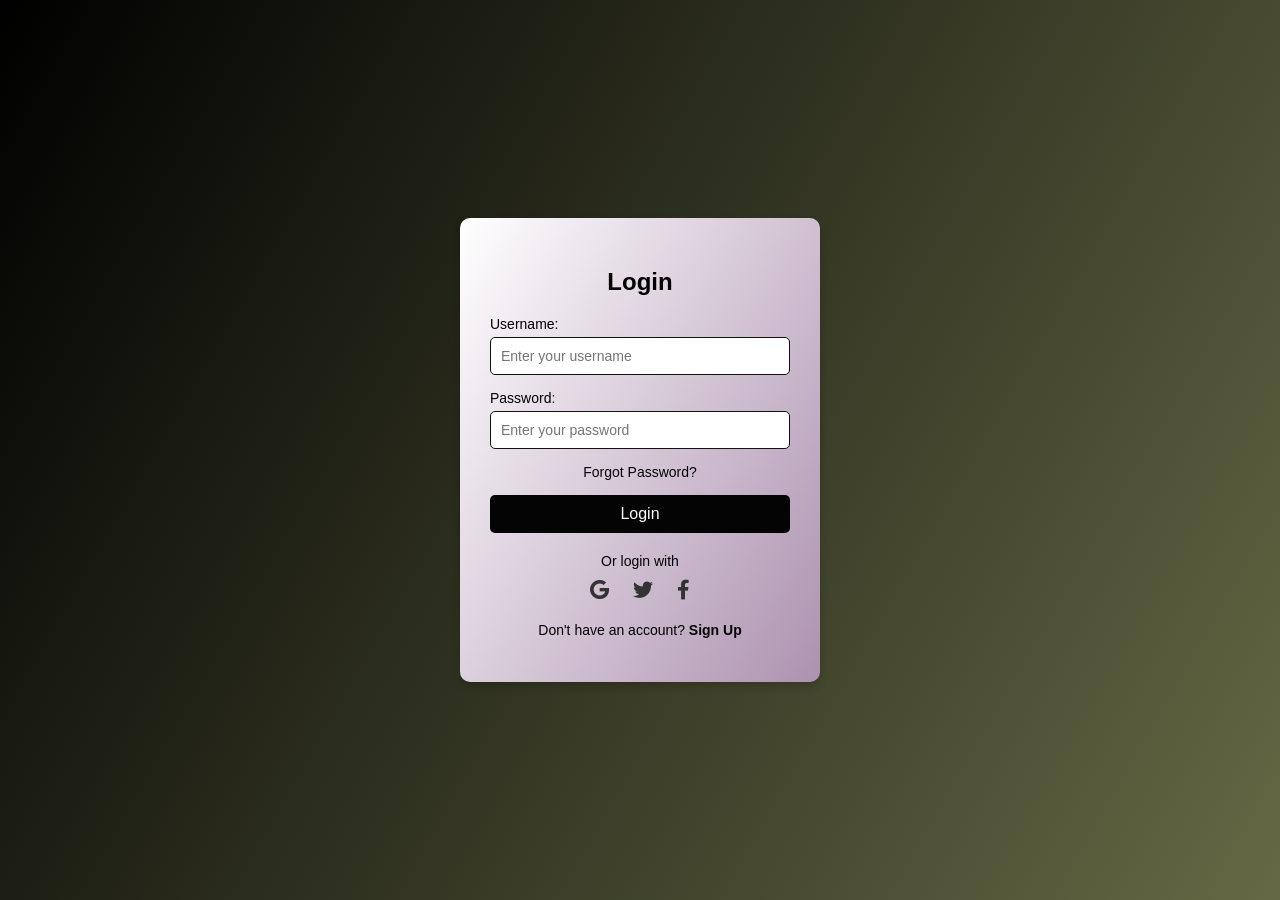
<file: index.html>
<!DOCTYPE html>
<html lang="en">
<head>
    <meta charset="UTF-8">
    <meta name="viewport" content="width=device-width, initial-scale=1.0">
    <title>Login Page</title>
    <link rel="stylesheet" href="styles.css">
    <link rel="stylesheet" href="https://cdnjs.cloudflare.com/ajax/libs/font-awesome/6.0.0-beta3/css/all.min.css">
</head>
<body>
    <div class="login-container">
        <h2>Login</h2>
        <form id="loginForm">
            <label for="username">Username:</label>
            <input type="text" id="username" name="username" placeholder="Enter your username" required>
            
            <label for="password">Password:</label>
            <input type="password" id="password" name="password" placeholder="Enter your password" required>

            <a href="forgot.html" class="forgot-password-link">Forgot Password?</a>
            
            <button type="submit">Login</button>
            <p id="error-message" class="error-message"></p>
        </form>

        <!-- Social Media Icons -->
        <div class="social-login">
            <p>Or login with</p>
            <a href="#" class="social-icon"><i class="fab fa-google"></i></a>
            <a href="#" class="social-icon"><i class="fab fa-twitter"></i></a>
            <a href="#" class="social-icon"><i class="fab fa-facebook-f"></i></a>
        </div>

        <!-- Sign Up Link -->
        <p class="signup-link">Don't have an account? <a href="signup.html">Sign Up</a></p>
    </div>
    <script src="script.js"></script>
</body>
</html>
</file>
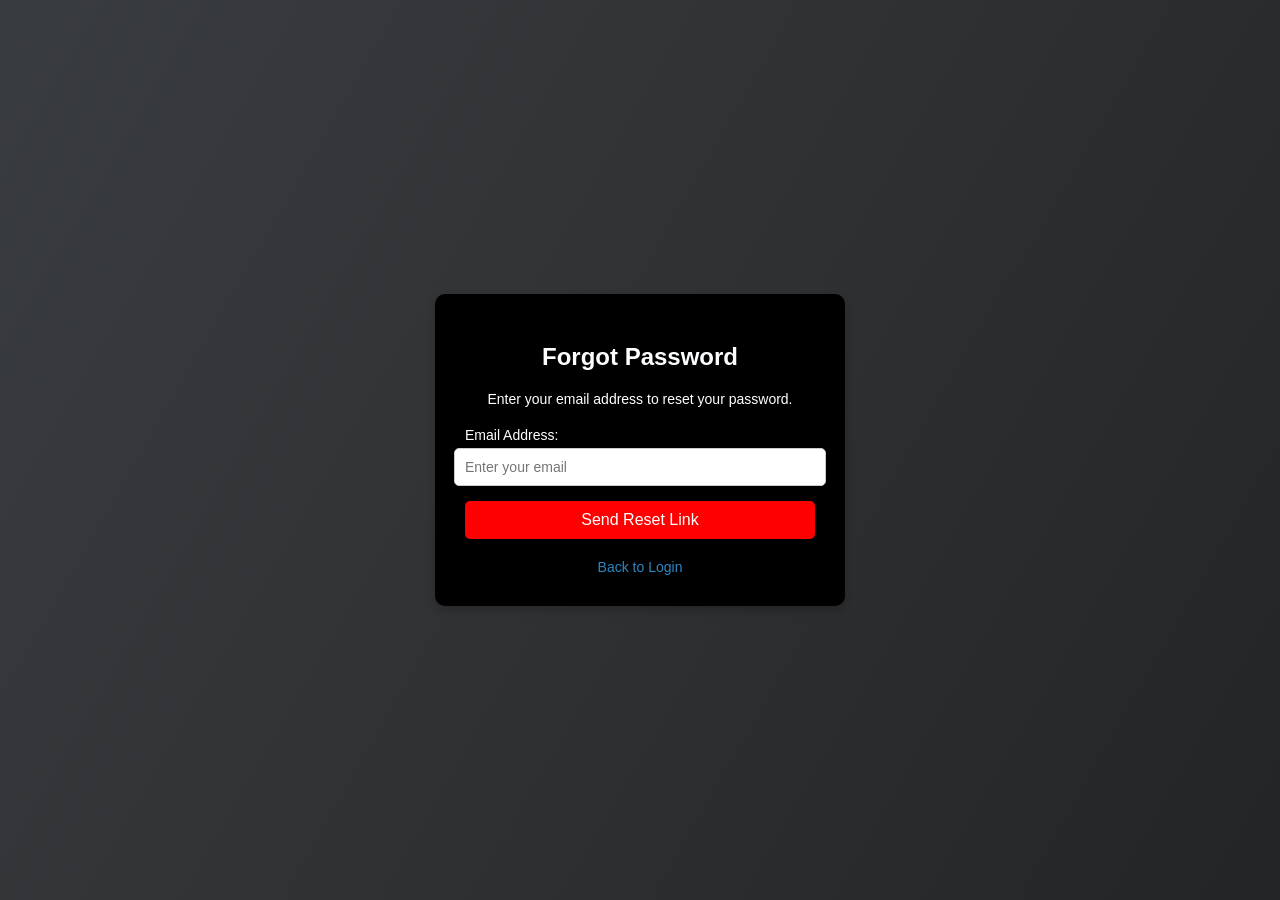
<file: forgot.html>
<!DOCTYPE html>
<html lang="en">
<head>
    <meta charset="UTF-8">
    <meta name="viewport" content="width=device-width, initial-scale=1.0">
    <title>Forgot Password</title>
    <link rel="stylesheet" href="forgot.css">
    <link rel="stylesheet" href="https://cdnjs.cloudflare.com/ajax/libs/font-awesome/6.0.0-beta3/css/all.min.css">
</head>
<body>
    <div class="forgot-password-container">
        <h2>Forgot Password</h2>
        <p>Enter your email address to reset your password.</p>
        <form id="forgotPasswordForm" action="reach.html" method="GET">
            <label for="email">Email Address:</label>
            <input type="email" id="email" name="email" placeholder="Enter your email" required>
            
            <button type="submit">Send Reset Link</button>
        </form>

        <a href="index.html" class="back-to-login">Back to Login</a>
    </div>
</body>
</html>
</file>
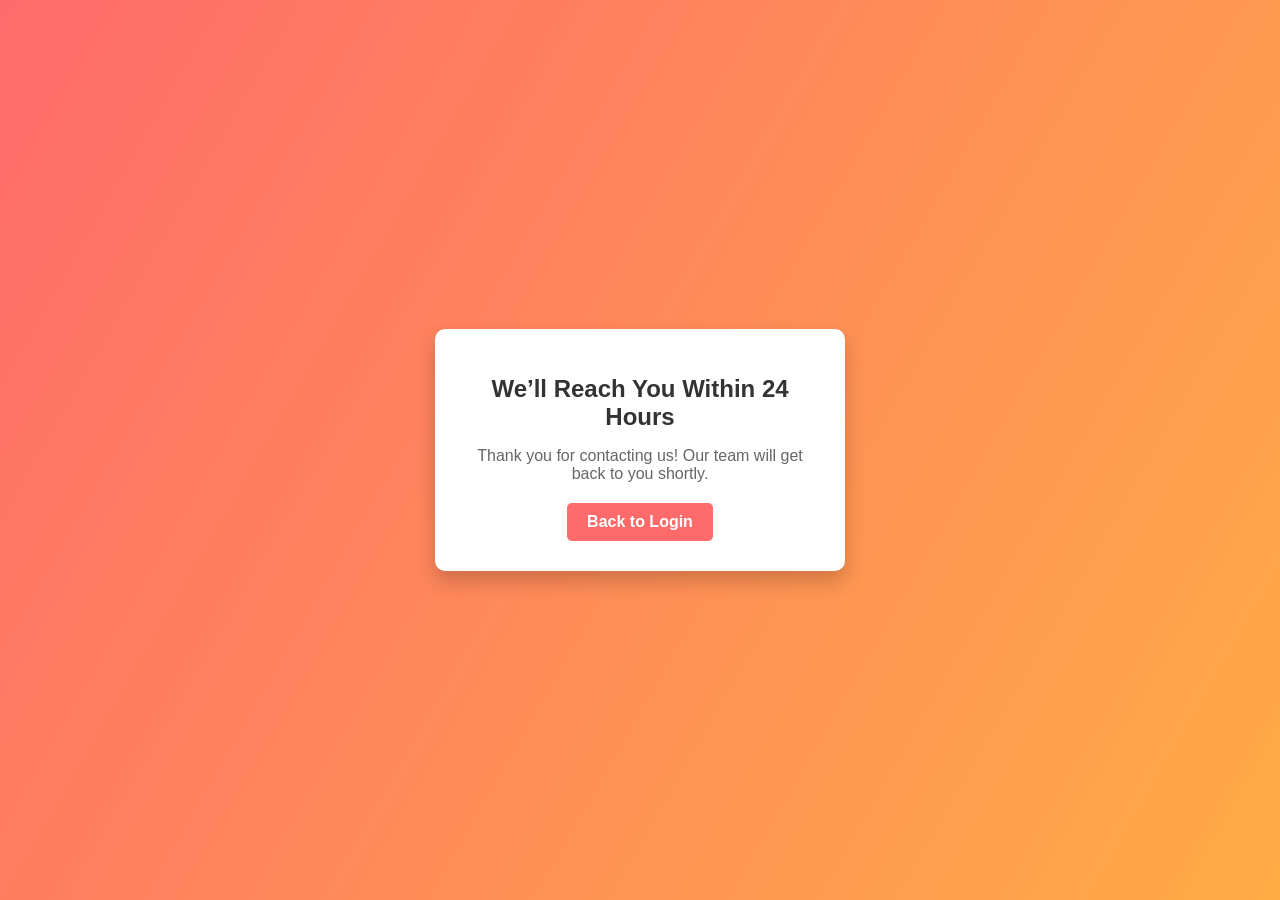
<file: reach.html>
<!DOCTYPE html>
<html lang="en">
<head>
    <meta charset="UTF-8">
    <meta name="viewport" content="width=device-width, initial-scale=1.0">
    <title>We'll Reach You</title>
    <link rel="stylesheet" href="reach.css">
</head>
<body>
    <div class="message-container">
        <div class="animated-box">
            <h1>We’ll Reach You Within 24 Hours</h1>
            <p>Thank you for contacting us! Our team will get back to you shortly.</p>
            <a href="index.html" class="back-to-login">Back to Login</a>
        </div>
    </div>
</body>
</html>
</file>
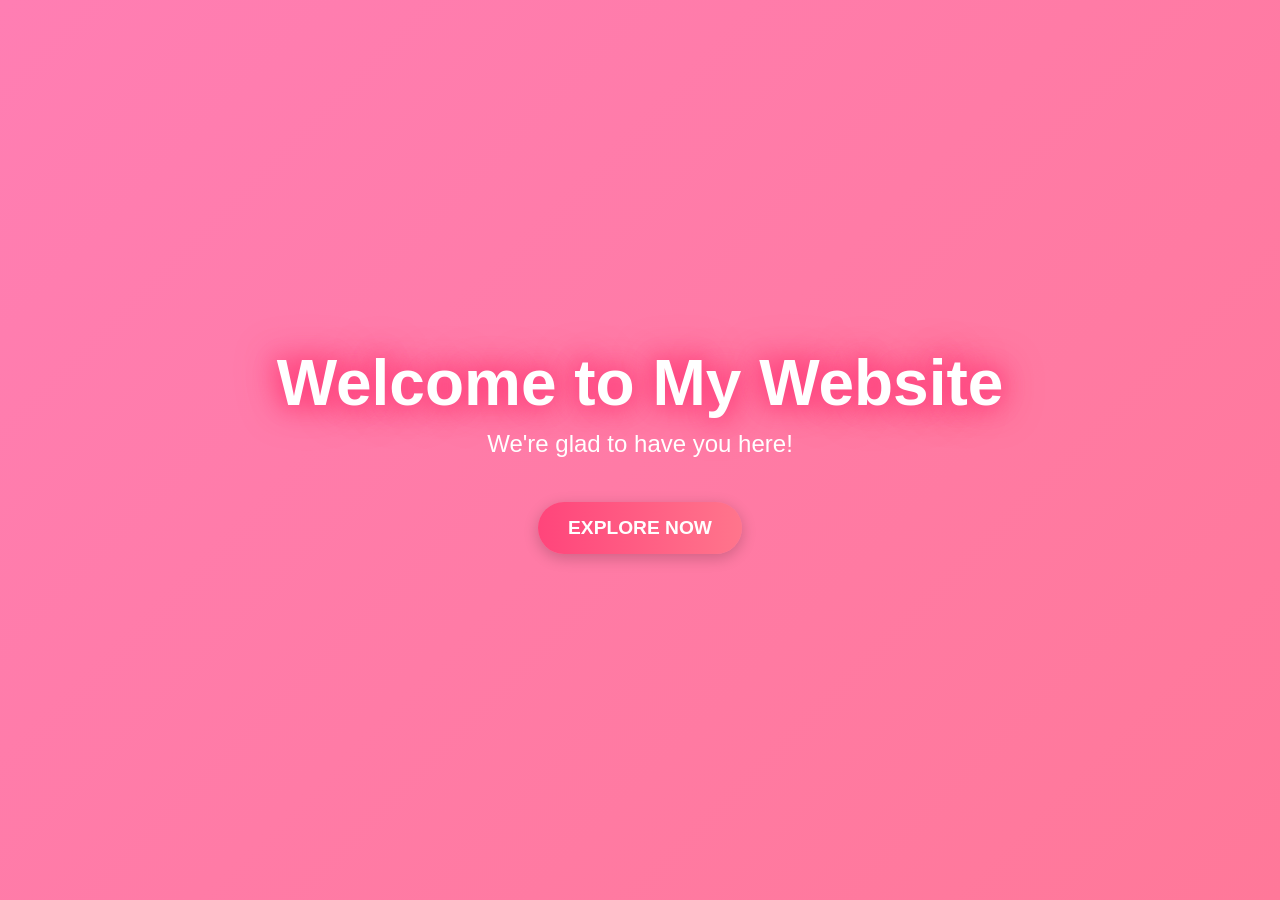
<file: welcome.html>
<!DOCTYPE html>
<html lang="en">
<head>
  <meta charset="UTF-8">
  <meta name="viewport" content="width=device-width, initial-scale=1.0">
  <title>Welcome Page</title>
  <link rel="stylesheet" href="style.css">
</head>
<body>
  <div class="welcome-container">
    <h1 class="welcome-text">Welcome to My Website</h1>
    <p class="subtitle">We're glad to have you here!</p>
    <a href="#explore" class="explore-button">Explore Now</a>
  </div>
</body>
</html>
</file>
<file: styles.css>
/* General Styling */
body {
    font-family: Arial, sans-serif;
    background: linear-gradient(120deg, #000000, #979d66, #ff00b7);
    background-size: 300% 300%;
    animation: gradient-animation 8s infinite;
    display: flex;
    justify-content: center;
    align-items: center;
    height: 100vh;
    margin: 0;
}

/* Gradient Animation for Background */
@keyframes gradient-animation {
    0% { background-position: 0% 50%; }
    50% { background-position: 100% 50%; }
    100% { background-position: 0% 50%; }
}

/* Login Container */
.login-container {
    background: linear-gradient(120deg, #ffffff, #845b88, #ff00ff);
    background-size: 300% 300%;
    animation: container-animation 6s infinite;
    padding: 30px;
    border-radius: 10px;
    box-shadow: 0 4px 8px rgba(0, 0, 0, 0.2);
    text-align: center;
    width: 300px;
}

/* Gradient Animation for Login Container */
@keyframes container-animation {
    0% { background-position: 0% 50%; }
    50% { background-position: 100% 50%; }
    100% { background-position: 0% 50%; }
}

.login-container h2 {
    margin-bottom: 20px;
    color: #000000;
}

form {
    display: flex;
    flex-direction: column;
}

label {
    text-align: left;
    margin-bottom: 5px;
    font-size: 14px;
    color: #000000;
}

input {
    padding: 10px;
    margin-bottom: 15px;
    border: 1px solid #121212;
    border-radius: 5px;
    font-size: 14px;
    color: #000000;
}

input:focus {
    outline: none;
    border-color: #333;
    box-shadow: 0 0 5px rgba(0, 0, 0, 0.2);
}

button {
    padding: 10px;
    background-color: #040404;
    color: white;
    border: none;
    border-radius: 5px;
    cursor: pointer;
    font-size: 16px;
    transition: background-color 0.3s ease;
}

button:hover {
    background-color: #333;
}

/* Forgot Password Link */
.forgot-password-link {
    font-size: 14px;
    color: #040404;
    text-decoration: none;
    margin-bottom: 15px;
    display: inline-block;
    transition: color 0.3s ease;
}

.forgot-password-link:hover {
    color: #333;
    text-decoration: underline;
}

/* Error Message */
.error-message {
    color: red;
    font-size: 12px;
    display: none;
    margin-top: -10px;
    margin-bottom: 15px;
}

/* Social Media Icons Styling */
.social-login {
    margin-top: 20px;
}

.social-login p {
    margin-bottom: 10px;
    font-size: 14px;
    color: #000000;
}

.social-icon {
    display: inline-block;
    margin: 0 10px;
    font-size: 20px;
    color: #333;
    text-decoration: none;
    transition: color 0.3s ease;
}

.social-icon:hover {
    color: #000;
}

/* Sign Up Link Styling */
.signup-link {
    margin-top: 20px;
    font-size: 14px;
}

.signup-link a {
    color: #040404;
    text-decoration: none;
    font-weight: bold;
}

.signup-link a:hover {
    text-decoration: underline;
}

/* Responsive Design */
@media (max-width: 400px) {
    .login-container {
        width: 100%;
        padding: 20px;
    }
}
</file>
<file: forgot.css>
/* General Styling */
body {
    font-family: Arial, sans-serif;
    background: linear-gradient(120deg, #3a3d40, #181818, #2e86c1);
    background-size: 300% 300%;
    animation: gradient-animation 8s infinite;
    display: flex;
    justify-content: center;
    align-items: center;
    height: 100vh;
    margin: 0;
}

/* Gradient Animation */
@keyframes gradient-animation {
    0% { background-position: 0% 50%; }
    50% { background-position: 100% 50%; }
    100% { background-position: 0% 50%; }
}

/* Forgot Password Container */
.forgot-password-container {
    background-color: #000000;
    padding: 30px;
    border-radius: 10px;
    box-shadow: 0 4px 8px rgba(0, 0, 0, 0.2);
    text-align: center;
    width: 350px;
}

.forgot-password-container h2 {
    margin-bottom: 20px;
    color: #fcfeff;
}

.forgot-password-container p {
    margin-bottom: 20px;
    font-size: 14px;
    color: #ffffff;
}

/* Form Styling */
form {
    display: flex;
    flex-direction: column;
    align-items: center;
}

label {
    text-align: left;
    margin-bottom: 5px;
    font-size: 14px;
    color: #ffffff;
    width: 100%;
}

input {
    padding: 10px;
    margin-bottom: 15px;
    border: 1px solid #cccccc;
    border-radius: 5px;
    font-size: 14px;
    width: 100%;
    color: #ffffff;
}

input:focus {
    outline: none;
    border-color: #2e86c1;
    box-shadow: 0 0 5px rgba(46, 134, 193, 0.5);
}

/* Button Styling */
button {
    padding: 10px;
    background-color: #ff0000;
    color: rgb(255, 255, 255);
    border: none;
    border-radius: 5px;
    cursor: pointer;
    font-size: 16px;
    transition: background-color 0.3s ease;
    width: 100%;
}

button:hover {
    background-color: #7573ba;
}

/* Back to Login Link */
.back-to-login {
    display: inline-block;
    margin-top: 20px;
    font-size: 14px;
    color: #2e86c1;
    text-decoration: none;
    transition: color 0.3s ease;
}

.back-to-login:hover {
    color: #1a5276;
    text-decoration: underline;
}

/* Responsive Design */
@media (max-width: 400px) {
    .forgot-password-container {
        width: 90%;
        padding: 20px;
    }
}
</file>
<file: reach.css>
/* General Styling */
body {
    font-family: 'Arial', sans-serif;
    background: linear-gradient(120deg, #ff6b6b, #ffcc33, #33cc95);
    background-size: 300% 300%;
    animation: gradient-animation 8s infinite;
    display: flex;
    justify-content: center;
    align-items: center;
    height: 100vh;
    margin: 0;
}

/* Gradient Animation for Background */
@keyframes gradient-animation {
    0% { background-position: 0% 50%; }
    50% { background-position: 100% 50%; }
    100% { background-position: 0% 50%; }
}

/* Message Container */
.message-container {
    text-align: center;
    animation: fade-in 1.5s ease-in-out forwards;
}

/* Animated Box */
.animated-box {
    background-color: #ffffff;
    border-radius: 10px;
    padding: 30px;
    width: 350px;
    box-shadow: 0 10px 20px rgba(0, 0, 0, 0.2);
    animation: pop-in 0.7s ease-in-out forwards;
    transform: scale(0);
}

/* Pop-In Animation */
@keyframes pop-in {
    0% { transform: scale(0); }
    60% { transform: scale(1.2); }
    100% { transform: scale(1); }
}

/* Fade-In Animation */
@keyframes fade-in {
    0% { opacity: 0; }
    100% { opacity: 1; }
}

/* Header Styling */
.animated-box h1 {
    font-size: 24px;
    color: #333;
    margin-bottom: 10px;
}

/* Paragraph Styling */
.animated-box p {
    font-size: 16px;
    color: #666;
    margin-bottom: 20px;
}

/* Back to Login Button */
.back-to-login {
    display: inline-block;
    padding: 10px 20px;
    font-size: 16px;
    color: #ffffff;
    background-color: #ff6b6b;
    border: none;
    border-radius: 5px;
    text-decoration: none;
    font-weight: bold;
    transition: background-color 0.3s ease, transform 0.2s ease;
}

.back-to-login:hover {
    background-color: #ff3c3c;
    transform: scale(1.1);
}

/* Responsive Design */
@media (max-width: 400px) {
    .animated-box {
        width: 90%;
        padding: 20px;
    }
}
</file>
<file: style.css>
/* Reset body margins */
body {
    margin: 0;
    padding: 0;
    font-family: 'Arial', sans-serif;
    height: 100vh;
    display: flex;
    justify-content: center;
    align-items: center;
    background: linear-gradient(135deg, #ff7eb3, #ff758c, #ff4785);
    background-size: 300% 300%;
    animation: backgroundAnimation 10s ease infinite;
    overflow: hidden;
    color: white;
  }
  
  /* Container styling */
  .welcome-container {
    text-align: center;
    animation: fadeIn 2s ease-in-out;
  }
  
  /* Glowing welcome text */
  .welcome-text {
    font-size: 4rem;
    margin: 0;
    animation: glow 1.5s ease-in-out infinite;
    text-shadow: 0 0 20px #ff4584, 0 0 30px #ff457b, 0 0 40px #ff4572;
  }
  
  /* Subtitle styling */
  .subtitle {
    font-size: 1.5rem;
    margin-top: 10px;
    opacity: 0;
    animation: fadeInSubtitle 3s ease-in-out forwards;
  }
  
  /* Explore button */
  .explore-button {
    display: inline-block;
    margin-top: 20px;
    padding: 15px 30px;
    font-size: 1.2rem;
    font-weight: bold;
    text-transform: uppercase;
    color: #fff;
    background: linear-gradient(90deg, #ff457b, #ff758c);
    border: none;
    border-radius: 30px;
    cursor: pointer;
    box-shadow: 0 4px 15px rgba(0, 0, 0, 0.2);
    text-decoration: none;
    animation: pulse 2s infinite;
    transition: all 0.3s ease-in-out;
  }
  
  .explore-button:hover {
    background: linear-gradient(90deg, #ff758c, #ff457b);
    transform: scale(1.1);
    box-shadow: 0 6px 20px rgba(0, 0, 0, 0.3);
  }
  
  /* Background animation */
  @keyframes backgroundAnimation {
    0% {
      background-position: 0% 50%;
    }
    50% {
      background-position: 100% 50%;
    }
    100% {
      background-position: 0% 50%;
    }
  }
  
  /* Text glow animation */
  @keyframes glow {
    0%, 100% {
      text-shadow: 0 0 20px #000000, 0 0 30px #000000, 0 0 40px #000000;
    }
    50% {
      text-shadow: 0 0 30px #ff8b9b, 0 0 40px #ff8b8f, 0 0 50px #ff8b83;
    }
  }
  
  /* Fade-in animation */
  @keyframes fadeIn {
    0% {
      opacity: 0;
      transform: translateY(50px);
    }
    100% {
      opacity: 1;
      transform: translateY(0);
    }
  }
  
  /* Subtitle fade-in animation */
  @keyframes fadeInSubtitle {
    0% {
      opacity: 0;
      transform: translateY(20px);
    }
    100% {
      opacity: 1;
      transform: translateY(0);
    }
  }
  
  /* Button pulse animation */
  @keyframes pulse {
    0%, 100% {
      transform: scale(1);
      box-shadow: 0 4px 15px rgba(0, 0, 0, 0.2);
    }
    50% {
      transform: scale(1.1);
      box-shadow: 0 6px 20px rgba(0, 0, 0, 0.3);
    }
  }
</file>
